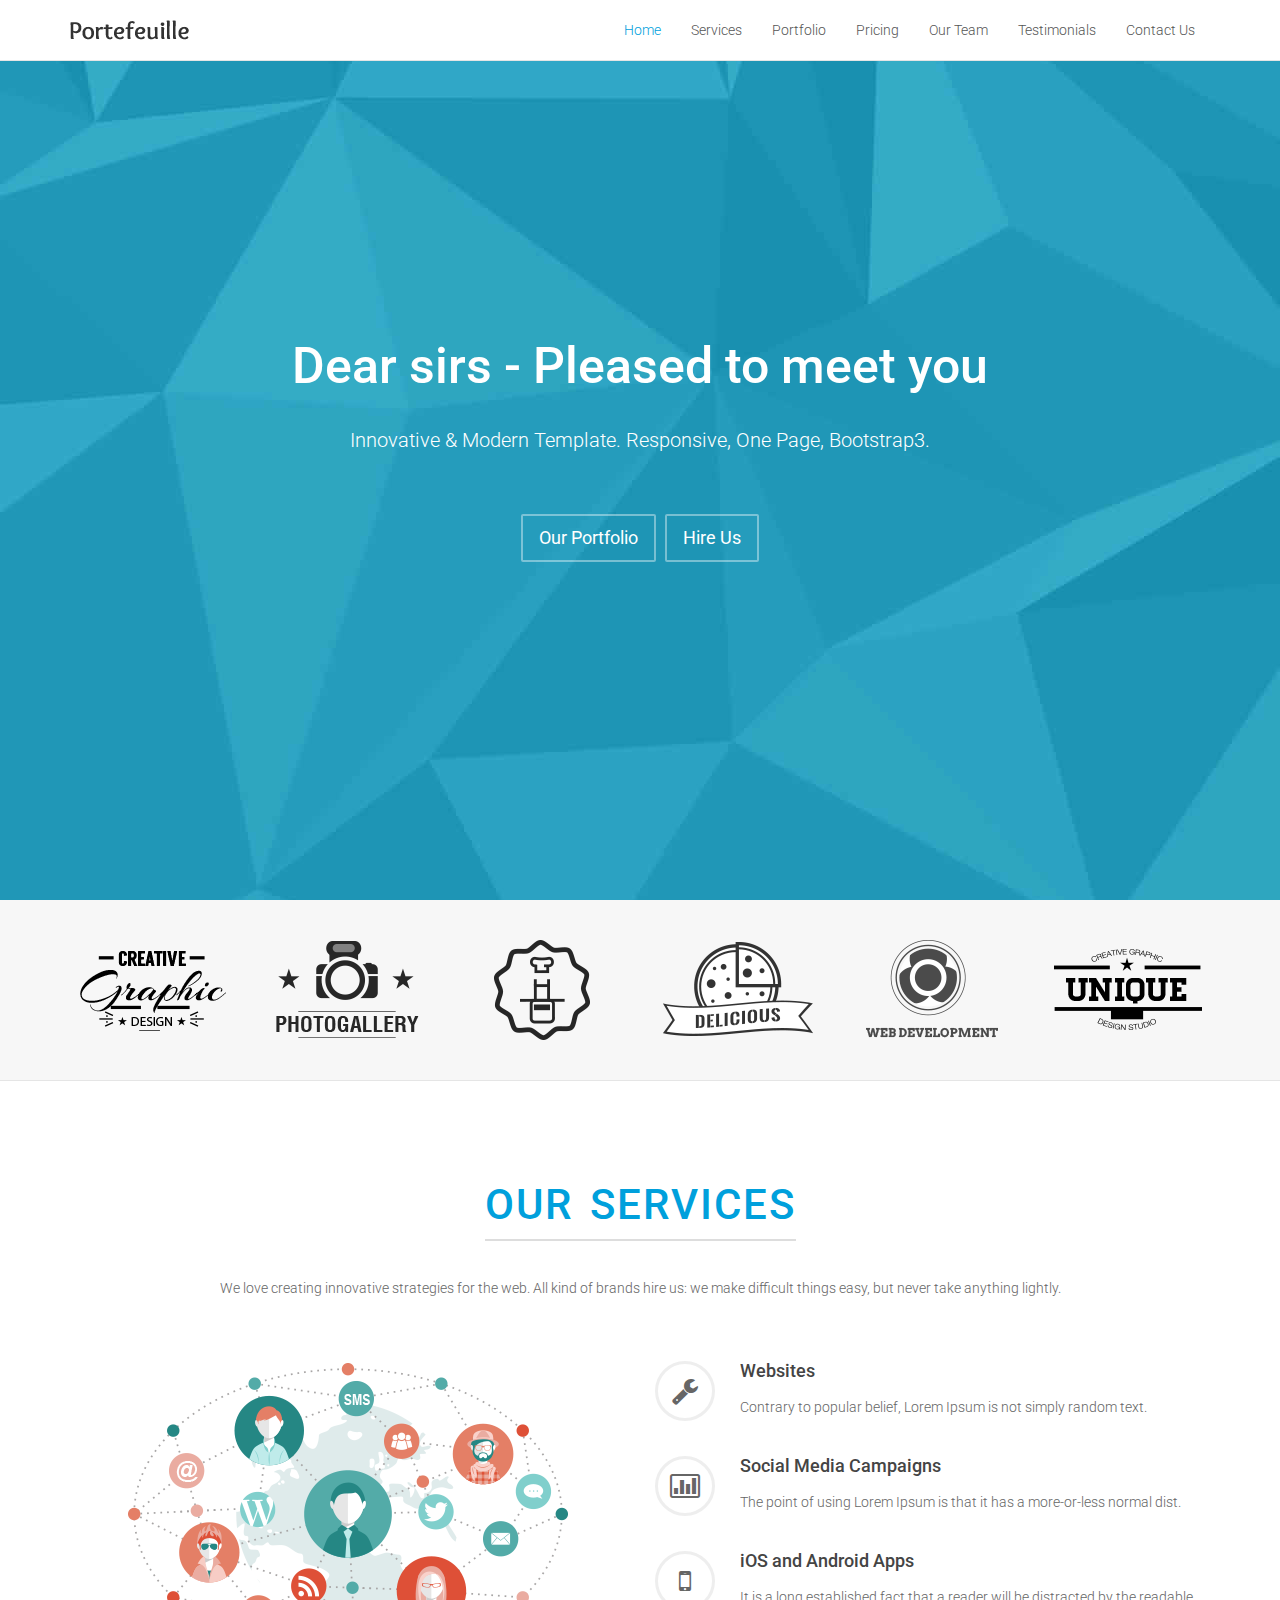
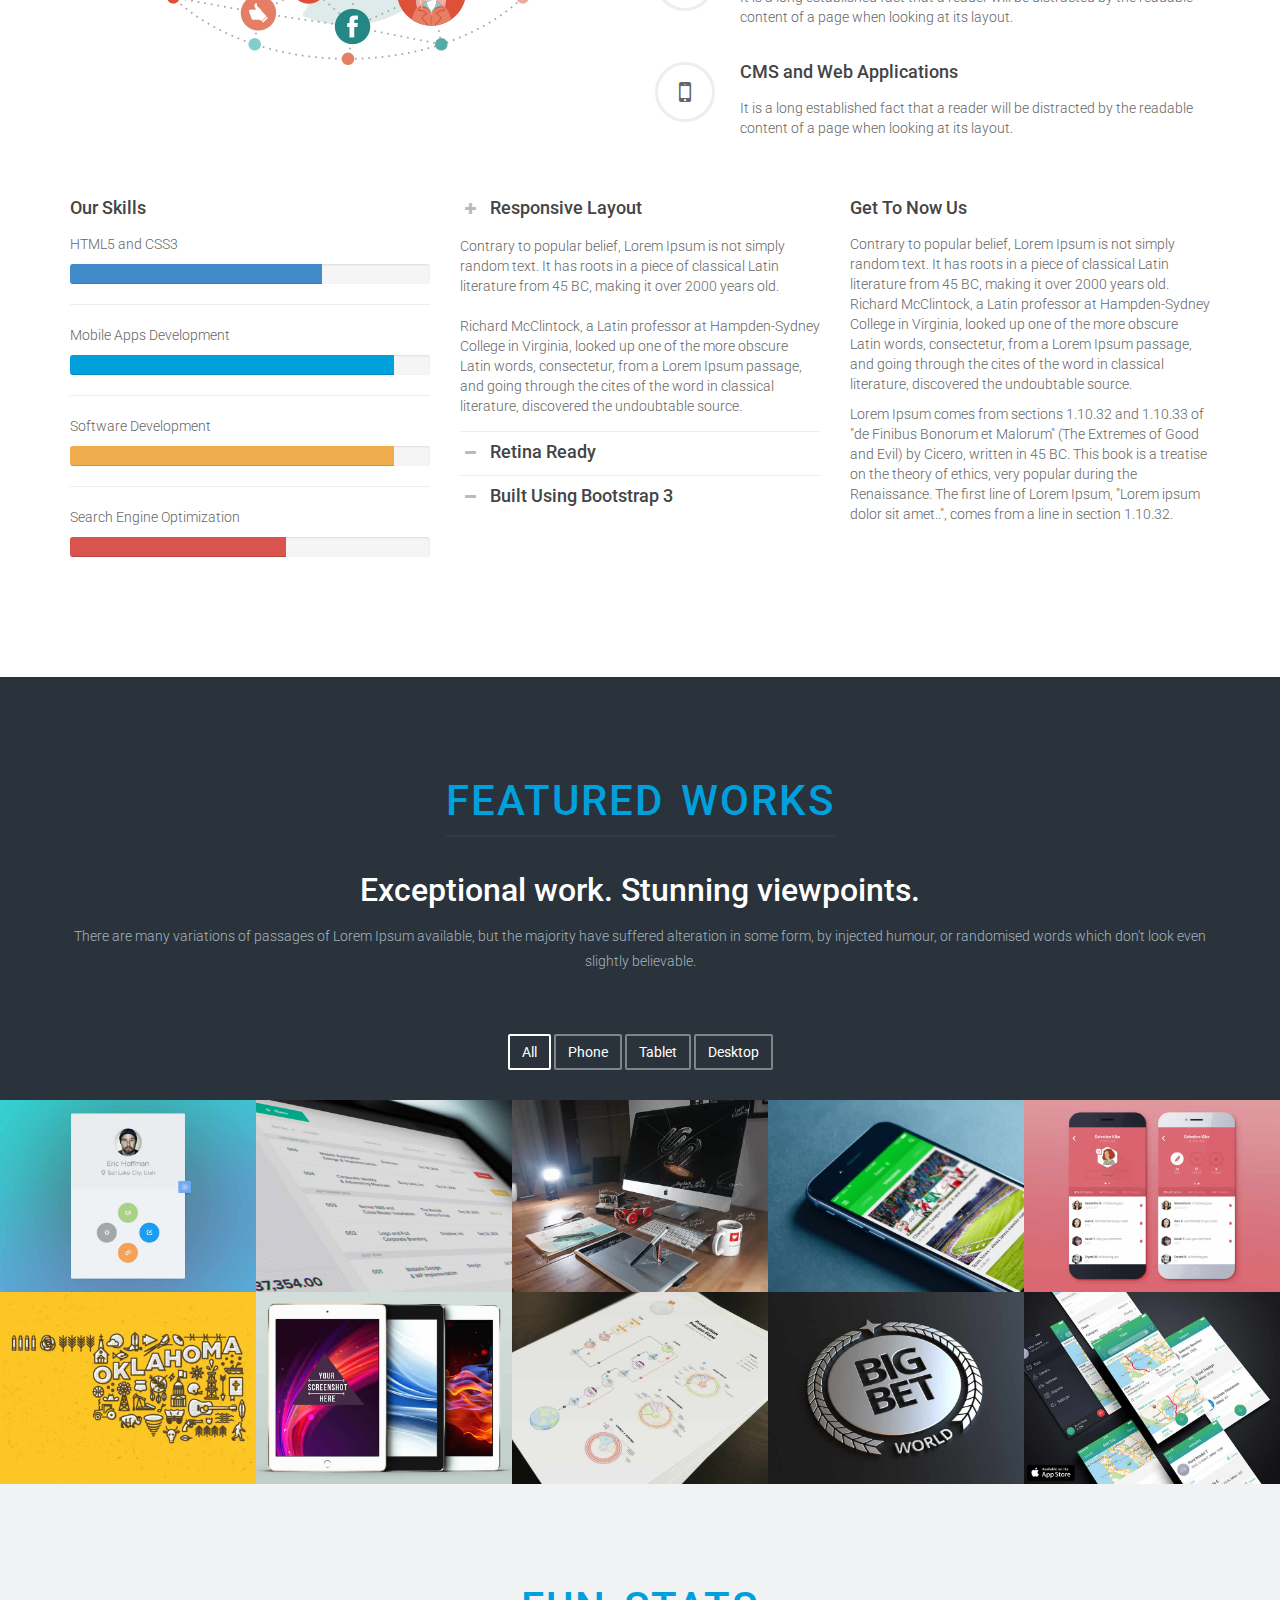
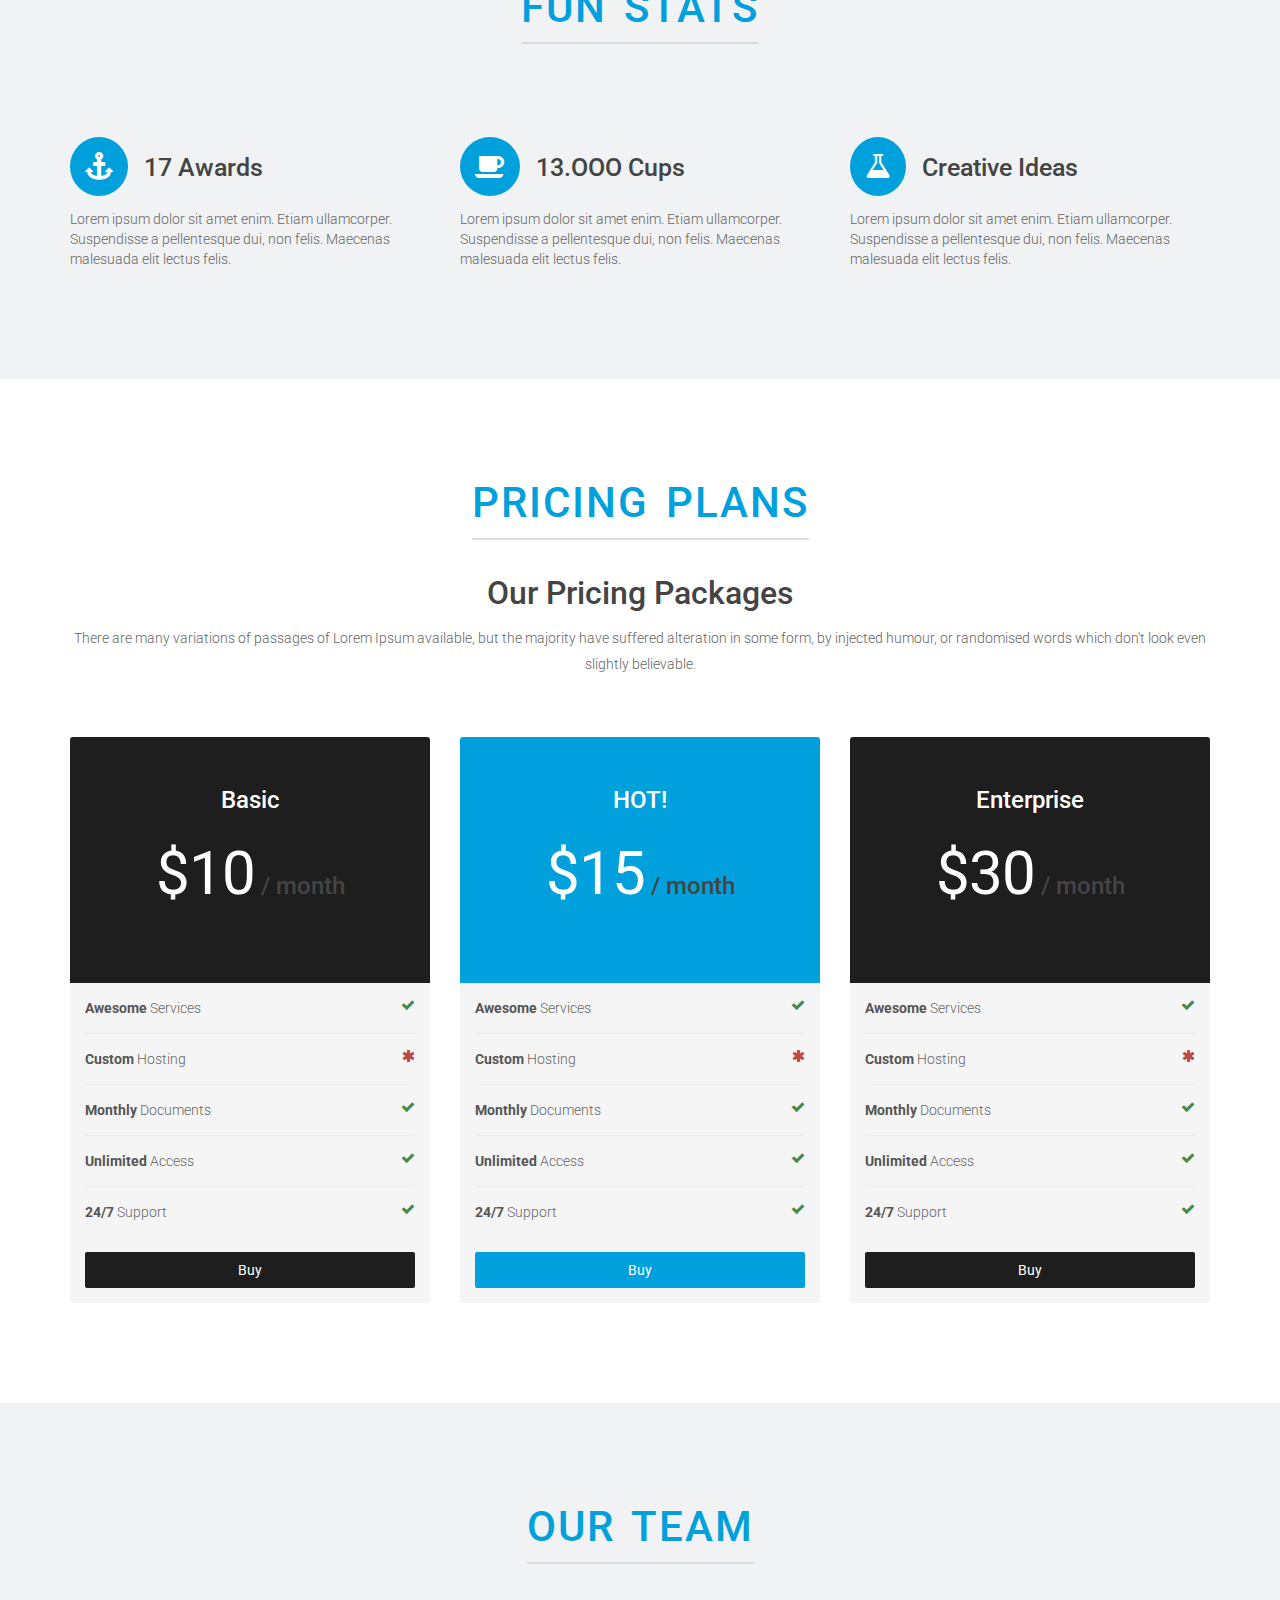
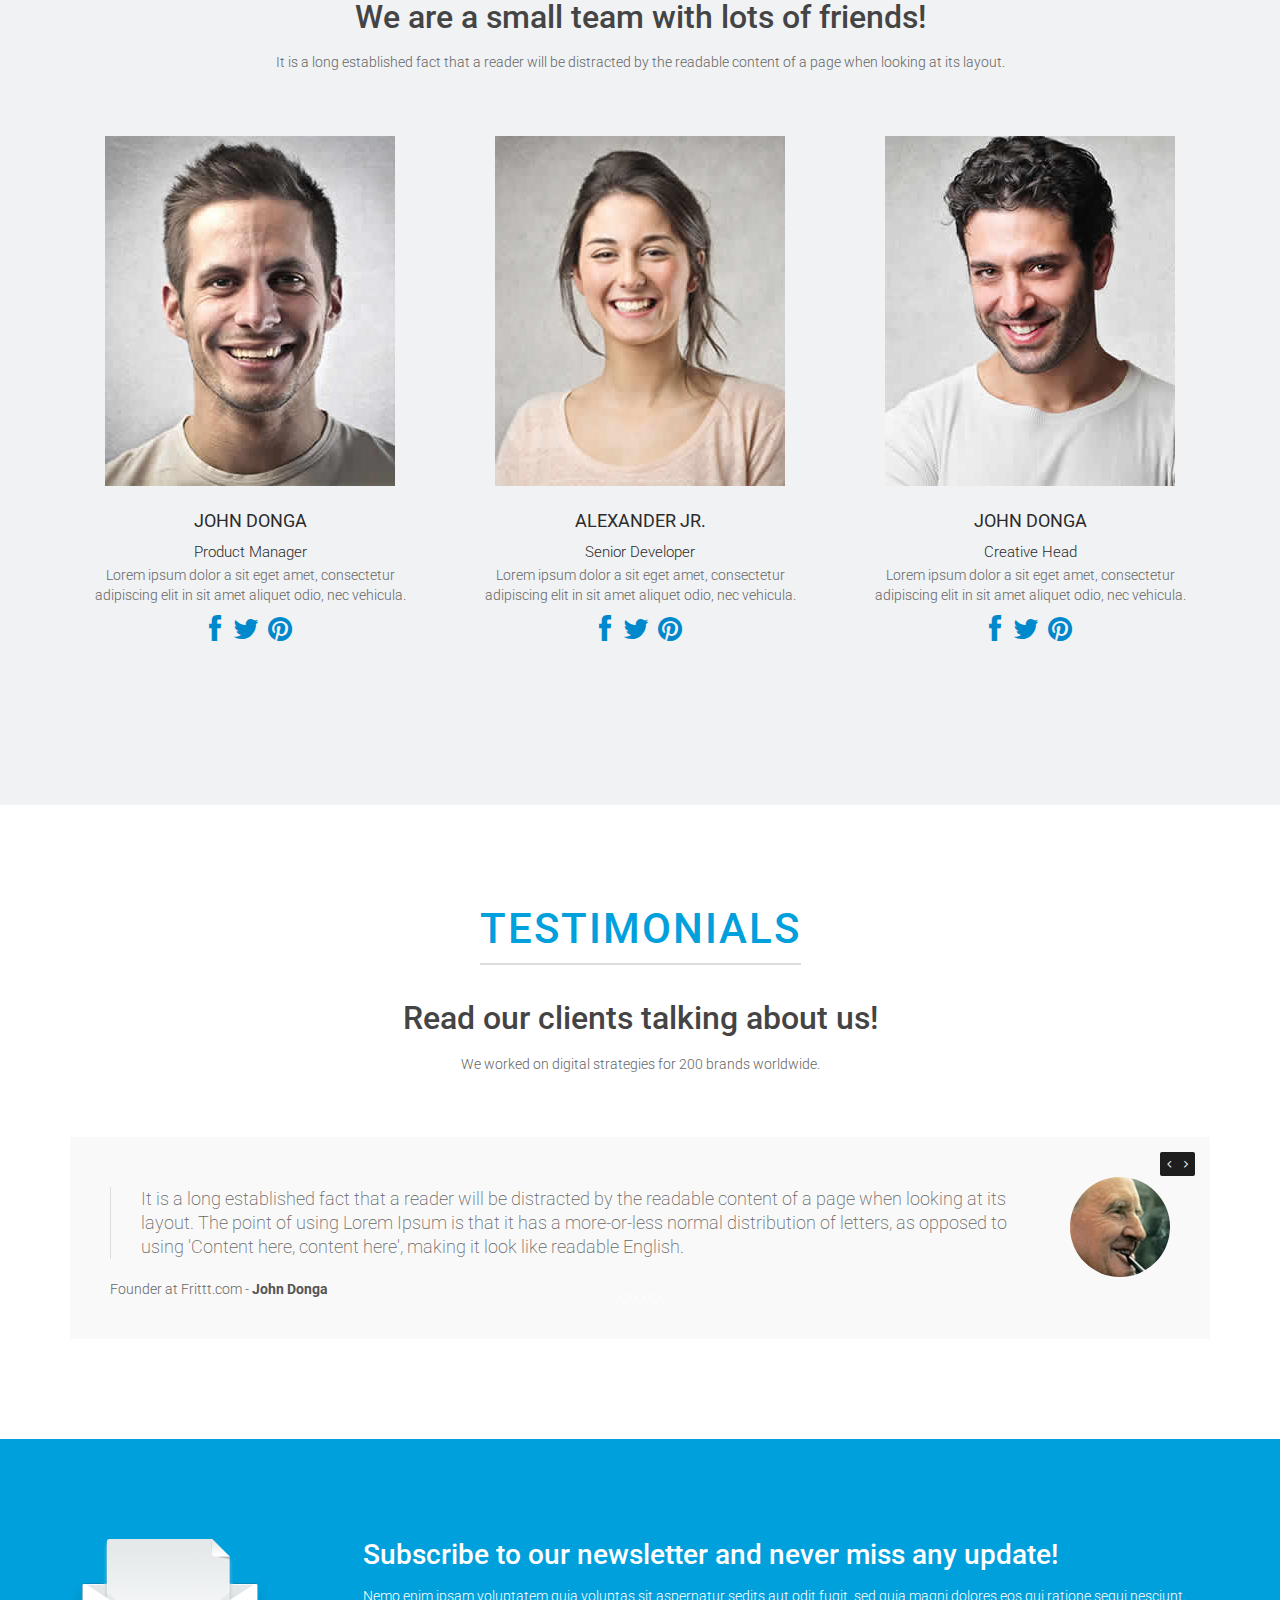
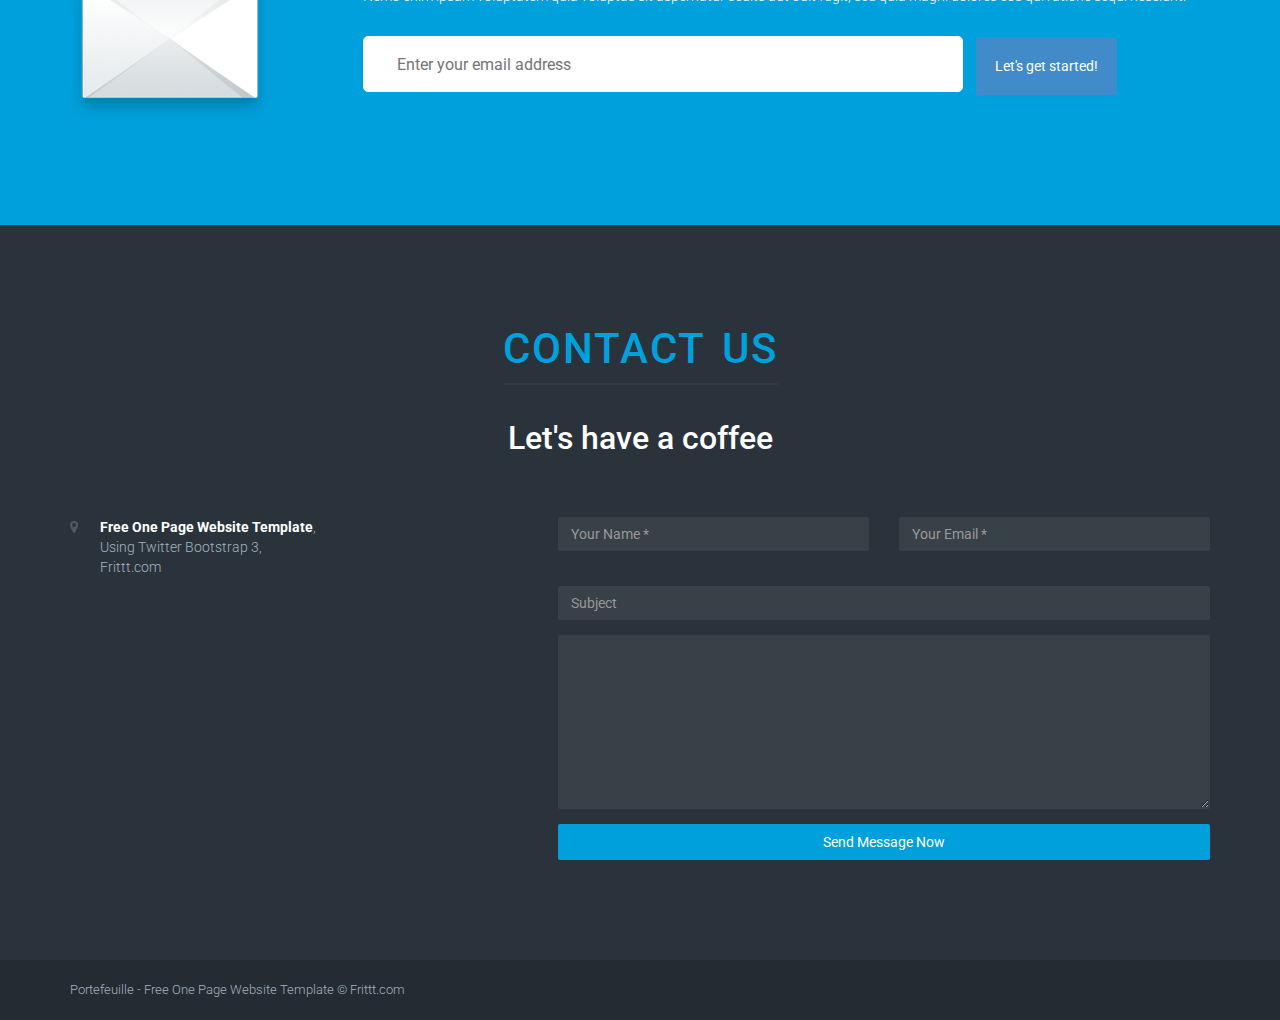
<file: src/main/webapp/index.html>
<!DOCTYPE html>
<html lang="en">
<head>
<meta charset="utf-8">
<meta http-equiv="Content-Type" content="text/html; charset=utf-8" />
<meta name="viewport" content="width=device-width, initial-scale=1.0">
<title>Portefeuille - Free One Page Website Template</title>

<!-- Stylesheets -->
<link type="text/css" href="bootstrap/css/bootstrap.css" rel="stylesheet">
<link href='http://fonts.googleapis.com/css?family=Roboto:400,400italic,700,700italic,500italic,500,300italic,300' rel='stylesheet' type='text/css'>
<link type="text/css" href="icons/font-awesome/css/font-awesome.css" rel="stylesheet">
<link type="text/css" href="icons/rondo/style.css" rel="stylesheet">
<link type="text/css" href="css/theme.css" rel="stylesheet">
</head>

<body>
<header class="header" id="jump">
  <nav class="navbar navbar-default navbar-fixed-top" role="navigation">
    <div class="container">
      <div class="navbar-header">
        <button type="button" class="navbar-toggle" data-toggle="collapse" data-target=".navbar-responsive-collapse"> <span class="sr-only">Toggle navigation</span> <span class="icon-bar"></span> <span class="icon-bar"></span> <span class="icon-bar"></span> </button>
        <a class="navbar-brand" href="#"><img src="images/Logo.png" alt="" /></a> </div>
      <div class="collapse navbar-collapse hidden-xs">
        <ul class="nav navbar-nav navbar-right">
          <li class="active"><a href="#jump0">Home</a></li>
          <li><a href="#jump1">Services</a></li>
          <li><a href="#jump2">Portfolio</a></li>
          <li><a href="#jump3">Pricing</a></li>
          <li><a href="#jump4">Our Team</a></li>
          <li><a href="#jump5">Testimonials</a></li>
          <li><a href="#jump6">Contact Us</a></li>
        </ul>
      </div>
      <!-- /.navbar-collapse -->
      
      <div class="collapse navbar-responsive-collapse">
        <ul class="nav navbar-nav">
          <li class="active"><a href="#jump0" data-toggle="collapse" data-target=".navbar-responsive-collapse">Home</a></li>
          <li><a href="#jump1" data-toggle="collapse" data-target=".navbar-responsive-collapse">Services</a></li>
          <li><a href="#jump2" data-toggle="collapse" data-target=".navbar-responsive-collapse">Portfolio</a></li>
          <li><a href="#jump3" data-toggle="collapse" data-target=".navbar-responsive-collapse">Pricing</a></li>
          <li><a href="#jump4" data-toggle="collapse" data-target=".navbar-responsive-collapse">Team</a></li>
          <li><a href="#jump5" data-toggle="collapse" data-target=".navbar-responsive-collapse">Testimonials</a></li>
          <li><a href="#jump6" data-toggle="collapse" data-target=".navbar-responsive-collapse">Contact</a></li>
        </ul>
      </div>
      <!-- /.navbar-responsive-collapse --> 
    </div>
  </nav>
</header>
<div class="jumper" id="jump0"></div>
<div class="section type-1 big splash">
  <div class="container">
    <div class="splash-block">
      <div class="centered">
        <div class="container">
          <div class="section-headlines">
            <h1>Dear sirs - Pleased to meet you</h1>
            <p>Innovative & Modern Template. Responsive, One Page, Bootstrap3.</p>
          </div>
          <a href="#jump2" class="btn btn-outline btn-lg"> Our Portfolio </a> &nbsp; <a href="#jump6" class="btn btn-outline btn-lg"> Hire Us </a> </div>
      </div>
    </div>
  </div>
</div>

<section id="clients">
  
    <div class="container">
    <div class="row">
      <div class="col-lg-2"><img src="images/clients/partner1-150x100.png" alt="" /></div>
      <div class="col-lg-2"><img src="images/clients/partner2.png" alt="" /></div>
      <div class="col-lg-2"><img src="images/clients/partner3.png" alt="" /></div>
      <div class="col-lg-2"><img src="images/clients/partner4.png" alt="" /></div>
      <div class="col-lg-2"><img src="images/clients/partner5.png" alt="" /></div>
      <div class="col-lg-2"><img src="images/clients/partner6-150x100.png" alt="" /></div>
    </div>
  </div>
</section>

<div id="jump1" class="jumper"></div>
<!-- Services -->
<div class="section type-2">
  <div class="container">
    <div class="section-headlines">
      <h4>Our Services</h4>
      <div> We love creating innovative strategies for the web. All kind of brands hire us: we make difficult things easy, but never take anything lightly. </div>
    </div>
    <div class="row">
      <div class="col-lg-6 features text-center"> <img src="images/pic3-450x410.png" alt="" /> </div>
      <div class="col-lg-6 features">
        <div class="media"> <i class=" icon-wrench pull-left animated bounce"></i>
          <div class="media-body">
            <h3>Websites</h3>
            <div>Contrary to popular belief, Lorem Ipsum is not simply random text.</div>
          </div>
        </div>
        <br class="gap-30" />
        <div class="media"> <i class=" icon-bar-chart pull-left animated bounce"></i>
          <div class="media-body">
            <h3>Social Media Campaigns</h3>
            <div>The point of using Lorem Ipsum is that it has a more-or-less normal dist.</div>
          </div>
        </div>
        <br class="gap-30" />
        <div class="media"> <i class=" icon-mobile-phone pull-left animated bounce"></i>
          <div class="media-body">
            <h3>iOS and Android Apps</h3>
            <div>It is a long established fact that a reader will be distracted by the readable content of a page when looking at its layout.</div>
          </div>
        </div>
        <br class="gap-30" />
        <div class="media"> <i class=" icon-mobile-phone pull-left animated bounce"></i>
          <div class="media-body">
            <h3>CMS and Web Applications</h3>
            <div>It is a long established fact that a reader will be distracted by the readable content of a page when looking at its layout.</div>
          </div>
        </div>
        <div class="visible-xs visible-sm"> <br class="gap-30" />
          <hr class="gap-divider" />
          <br class="gap-30" />
        </div>
      </div>
    </div>
    <br>
    <br>
    <br>
    <div class="row">
      <div class="col-lg-4 features">
        <h3>Our Skills</h3>
        <div class="skills">
          <p>HTML5 and CSS3</p>
          <div class="progress">
            <div class="progress-bar" role="progressbar" aria-valuenow="60" aria-valuemin="0" aria-valuemax="100" style="width: 70%;"> </div>
          </div>
          <hr>
          <p>Mobile Apps Development</p>
          <div class="progress">
            <div class="progress-bar progress-bar-success" role="progressbar" aria-valuenow="60" aria-valuemin="0" aria-valuemax="100" style="width: 90%;"> </div>
          </div>
          <hr>
          <p>Software Development</p>
          <div class="progress">
            <div class="progress-bar progress-bar-warning" role="progressbar" aria-valuenow="60" aria-valuemin="0" aria-valuemax="100" style="width: 90%;"> </div>
          </div>
          <hr>
          <p>Search Engine Optimization</p>
          <div class="progress">
            <div class="progress-bar progress-bar-danger" role="progressbar" aria-valuenow="60" aria-valuemin="0" aria-valuemax="100" style="width: 60%;"> </div>
          </div>
        </div>
      </div>
      <div class="col-lg-4 features">
        <div class="panel-group" id="accordion">
          <div class="panel">
            <div class="panel-heading">
              <h3 class="panel-title"> <a class="accordion-toggle" data-toggle="collapse" data-parent="#accordion" href="#collapseOne"> Responsive Layout <i class="icon-plus"></i> <i class="icon-minus"></i> </a> </h3>
            </div>
            <div id="collapseOne" class="panel-collapse collapse in">
              <div class="panel-body"> Contrary to popular belief, Lorem Ipsum is not simply random text. It has roots in a piece of classical Latin literature from 45 BC, making it over 2000 years old. <br/>
                <br/>
                Richard McClintock, a Latin professor at Hampden-Sydney College in Virginia, looked up one of the more obscure Latin words, consectetur, from a Lorem Ipsum passage, and going through the cites of the word in classical literature, discovered the undoubtable source. </div>
            </div>
          </div>
          <div class="panel">
            <div class="panel-heading">
              <h3 class="panel-title"> <a class="accordion-toggle collapsed" data-toggle="collapse" data-parent="#accordion" href="#collapseTwo"> Retina Ready <i class="icon-plus"></i> <i class="icon-minus"></i> </a> </h3>
            </div>
            <div id="collapseTwo" class="panel-collapse collapse">
              <div class="panel-body"> Contrary to popular belief, Lorem Ipsum is not simply random text. It has roots in a piece of classical Latin literature from 45 BC, making it over 2000 years old. <br/>
                <br/>
                Richard McClintock, a Latin professor at Hampden-Sydney College in Virginia, looked up one of the more obscure Latin words, consectetur, from a Lorem Ipsum passage, and going through the cites of the word in classical literature, discovered the undoubtable source. </div>
            </div>
          </div>
          <div class="panel">
            <div class="panel-heading">
              <h3 class="panel-title"> <a class="accordion-toggle collapsed" data-toggle="collapse" data-parent="#accordion" href="#collapseThree"> Built Using Bootstrap 3 <i class="icon-plus"></i> <i class="icon-minus"></i> </a> </h3>
            </div>
            <div id="collapseThree" class="panel-collapse collapse">
              <div class="panel-body"> Contrary to popular belief, Lorem Ipsum is not simply random text. It has roots in a piece of classical Latin literature from 45 BC, making it over 2000 years old. Richard McClintock, a Latin professor at Hampden-Sydney College in Virginia, looked up one of the more obscure Latin words, consectetur, from a Lorem Ipsum passage, and going through the cites of the word in classical literature, discovered the undoubtable source. </div>
            </div>
          </div>
        </div>
        <div class="visible-xs visible-sm"> <br class="gap-30" />
          <hr class="gap-divider" />
          <br class="gap-30" />
        </div>
      </div>
      <div class="col-lg-4 features">
        <h3>Get To Now Us</h3>
        <p>Contrary to popular belief, Lorem Ipsum is not simply random text. It has roots in a piece of classical Latin literature from 45 BC, making it over 2000 years old. Richard McClintock, a Latin professor at Hampden-Sydney College in Virginia, looked up one of the more obscure Latin words, consectetur, from a Lorem Ipsum passage, and going through the cites of the word in classical literature, discovered the undoubtable source. </p>
        <p> Lorem Ipsum comes from sections 1.10.32 and 1.10.33 of "de Finibus Bonorum et Malorum" (The Extremes of Good and Evil) by Cicero, written in 45 BC. This book is a treatise on the theory of ethics, very popular during the Renaissance. The first line of Lorem Ipsum, "Lorem ipsum dolor sit amet..", comes from a line in section 1.10.32. </p>
      </div>
    </div>
  </div>
</div>

<div id="jump2" class="jumper"></div>
<!-- Featured Work -->
<div class="section type-1" style="padding-bottom: 0">
  <div class="container">
    <div class="section-headlines">
      <h4>Featured Works</h4>
      <h2>Exceptional work. Stunning viewpoints.</h2>
      <div> There are many variations of passages of Lorem Ipsum available, but the majority have suffered alteration in some form, by injected humour, or randomised words which don't look even slightly believable. </div>
    </div>
    <div class="gallery-control">
      <div data-toggle="buttons">
        <label class="btn btn-outline filter active" data-filter="phone tablet desktop">
          <input type="radio" name="options" id="option1">
          All </label>
        <label class="btn btn-outline filter" data-filter="phone">
          <input type="radio" name="options" id="option2">
          Phone </label>
        <label class="btn btn-outline filter" data-filter="tablet">
          <input type="radio" name="options" id="option3">
          Tablet </label>
        <label class="btn btn-outline filter" data-filter="desktop">
          <input type="radio" name="options" id="option3">
          Desktop </label>
      </div>
    </div>
  </div>
  <div class="mixitup">
    <ul id="Grid" class="unstyled">
      <li class="mix phone">
        <div>
          <div class="media-thumb"> <img src="images/portfolio/place-1.jpg">
            <div class="media-desc">
              <div>
                <p><b>A Project</b></p>
                <div>The generated Lorem Ipsum is therefore always free from repetition, injected humour, or non-characteristic words etc.</div>
              </div>
            </div>
          </div>
        </div>
      </li>
      <li class="mix tablet">
        <div>
          <div class="media-thumb"> <img src="images/portfolio/place-2.jpg">
            <div class="media-desc">
              <div>
                <p><b>A Project</b></p>
                <div>The generated Lorem Ipsum is therefore always free from repetition, injected humour, or non-characteristic words etc.</div>
              </div>
            </div>
          </div>
        </div>
      </li>
      <li class="mix desktop">
        <div>
          <div class="media-thumb"> <img src="images/portfolio/place-3.jpg">
            <div class="media-desc">
              <div>
                <p><b>A Project</b></p>
                <div>The generated Lorem Ipsum is therefore always free from repetition, injected humour, or non-characteristic words etc.</div>
              </div>
            </div>
          </div>
        </div>
      </li>
      <li class="mix tablet">
        <div>
          <div class="media-thumb"> <img src="images/portfolio/place-4.jpg">
            <div class="media-desc">
              <div>
                <p><b>A Project</b></p>
                <div>The generated Lorem Ipsum is therefore always free from repetition, injected humour, or non-characteristic words etc.</div>
              </div>
            </div>
          </div>
        </div>
      </li>
      <li class="mix tablet">
        <div>
          <div class="media-thumb"> <img src="images/portfolio/place-5.jpg">
            <div class="media-desc">
              <div>
                <p><b>A Project</b></p>
                <div>The generated Lorem Ipsum is therefore always free from repetition, injected humour, or non-characteristic words etc.</div>
              </div>
            </div>
          </div>
        </div>
      </li>
      <li class="mix tablet">
        <div>
          <div class="media-thumb"> <img src="images/portfolio/place-6.jpg">
            <div class="media-desc">
              <div>
                <p><b>A Project</b></p>
                <div>The generated Lorem Ipsum is therefore always free from repetition, injected humour, or non-characteristic words etc.</div>
              </div>
            </div>
          </div>
        </div>
      </li>
      <li class="mix tablet">
        <div>
          <div class="media-thumb"> <img src="images/portfolio/place-7.jpg">
            <div class="media-desc">
              <div>
                <p><b>A Project</b></p>
                <div>The generated Lorem Ipsum is therefore always free from repetition, injected humour, or non-characteristic words etc.</div>
              </div>
            </div>
          </div>
        </div>
      </li>
      <li class="mix phone">
        <div>
          <div class="media-thumb"> <img src="images/portfolio/place-8.jpg">
            <div class="media-desc">
              <div>
                <p><b>A Project</b></p>
                <div>The generated Lorem Ipsum is therefore always free from repetition, injected humour, or non-characteristic words etc.</div>
              </div>
            </div>
          </div>
        </div>
      </li>
      <li class="mix tablet">
        <div>
          <div class="media-thumb"> <img src="images/portfolio/place-9.jpg">
            <div class="media-desc">
              <div>
                <p><b>A Project</b></p>
                <div>The generated Lorem Ipsum is therefore always free from repetition, injected humour, or non-characteristic words etc.</div>
              </div>
            </div>
          </div>
        </div>
      </li>
      <li class="mix desktop">
        <div>
          <div class="media-thumb"> <img src="images/portfolio/place-10.jpg">
            <div class="media-desc">
              <div>
                <p><b>A Project</b></p>
                <div>The generated Lorem Ipsum is therefore always free from repetition, injected humour, or non-characteristic words etc.</div>
              </div>
            </div>
          </div>
        </div>
      </li>
    </ul>
  </div>
  <!--end:.mixitup--> 
  
</div>

<!-- Stats  -->
<div class="section type-3 stats">
<div class="section-headlines">
      <h4>Fun Stats</h4>
    </div>
    <div class="container">  <div class="row ">

      <div class="col-sm-4 col-xs-12">
        <h3><i class="icon-anchor"></i> 17 Awards</h3>
        <p> Lorem ipsum dolor sit amet enim. Etiam
          ullamcorper. Suspendisse a pellentesque dui, non felis. Maecenas malesuada elit lectus felis. </p>
      </div>
      <div class="col-sm-4 col-xs-12">
        <h3><i class="icon-coffee"></i> 13.OOO Cups</h3>
        <p> Lorem ipsum dolor sit amet enim. Etiam
          ullamcorper. Suspendisse a pellentesque dui, non felis. Maecenas malesuada elit lectus felis. </p>
      </div>
      <div class="col-sm-4 col-xs-12">
        <h3><i class=" icon-beaker"></i> Creative Ideas</h3>
        <p> Lorem ipsum dolor sit amet enim. Etiam
          ullamcorper. Suspendisse a pellentesque dui, non felis. Maecenas malesuada elit lectus felis. </p>
      </div>
    </div>
  </div>
</div>

<div id="jump3" class="jumper"></div>
<!-- Pricing -->
<div class="section type-2">
  <div class="container">
    <div class="section-headlines">
      <h4>Pricing Plans</h4>
      <h2>Our Pricing Packages</h2>
      <div> There are many variations of passages of Lorem Ipsum available, but the majority have suffered alteration in some form, by injected humour, or randomised words which don't look even slightly believable. </div>
    </div>
    <div class="pricing-plans row">
      <div class="col-lg-4">
        <div class="plan radius3">
          <div class="plan-name">
            <h2>Basic
              <div class="plan-price"> <b>$10</b> / month </div>
            </h2>
          </div>
          <div class="plan-details">
            <div><b>Awesome</b> Services &nbsp; <span class="icon-ok text-success pull-right"></span> </div>
            <div><b>Custom</b> Hosting  &nbsp; <span class="icon-asterisk text-danger pull-right"></span> </div>
            <div><b>Monthly</b> Documents  &nbsp; <span class="icon-ok  text-success pull-right"></span> </div>
            <div><b>Unlimited</b> Access  &nbsp; <span class="icon-ok  text-success pull-right"></span> </div>
            <div><b>24/7</b> Support  &nbsp; <span class="icon-ok  text-success pull-right"></span> </div>
          </div>
          <div class="plan-action"> <a href="#" class="btn btn-inverse btn-block btn-large">Buy</a> </div>
        </div>
        <div class="visible-xs visible-sm"> <br class="gap-30" />
          <hr class="gap-divider" />
          <br class="gap-30" />
        </div>
      </div>
      <div class="col-lg-4">
        <div class="plan plan-featured radius3">
          <div class="plan-name">
            <h2>HOT!
              <div class="plan-price"> <b>$15</b> / month </div>
            </h2>
          </div>
          <div class="plan-details">
            <div><b>Awesome</b> Services &nbsp; <span class="icon-ok text-success pull-right"></span> </div>
            <div><b>Custom</b> Hosting  &nbsp; <span class="icon-asterisk text-danger pull-right"></span> </div>
            <div><b>Monthly</b> Documents  &nbsp; <span class="icon-ok  text-success pull-right"></span> </div>
            <div><b>Unlimited</b> Access  &nbsp; <span class="icon-ok  text-success pull-right"></span> </div>
            <div><b>24/7</b> Support  &nbsp; <span class="icon-ok  text-success pull-right"></span> </div>
          </div>
          <div class="plan-action"> <a href="#" class="btn btn-success btn-block btn-large">Buy</a> </div>
        </div>
        <div class="visible-xs visible-sm"> <br class="gap-30" />
          <hr class="gap-divider" />
          <br class="gap-30" />
        </div>
      </div>
      <div class="col-lg-4">
        <div class="plan radius3">
          <div class="plan-name">
            <h2>Enterprise
              <div class="plan-price"> <b>$30</b> / month </div>
            </h2>
          </div>
          <div class="plan-details">
            <div><b>Awesome</b> Services &nbsp; <span class="icon-ok text-success pull-right"></span> </div>
            <div><b>Custom</b> Hosting  &nbsp; <span class="icon-asterisk text-danger pull-right"></span> </div>
            <div><b>Monthly</b> Documents  &nbsp; <span class="icon-ok  text-success pull-right"></span> </div>
            <div><b>Unlimited</b> Access  &nbsp; <span class="icon-ok  text-success pull-right"></span> </div>
            <div><b>24/7</b> Support  &nbsp; <span class="icon-ok  text-success pull-right"></span> </div>
          </div>
          <div class="plan-action"> <a href="#" class="btn btn-inverse btn-block btn-large">Buy</a> </div>
        </div>
        <div class="visible-xs visible-sm"> <br class="gap-30" />
          <hr class="gap-divider" />
          <br class="gap-30" />
        </div>
      </div>
    </div>
    <!--end:.pricing-table--> 
    
  </div>
</div>

<div id="jump4" class="jumper"></div>

<!-- Team -->
<div class="section type-3">
  <div class="container">
    <div class="section-headlines">
      <h4>Our Team</h4>
      <h2>We are a small team with lots of friends!</h2>
      <div>It is a long established fact that a reader will be distracted by the readable content of a page when looking at its layout. </div>
    </div>
    <div class="row">
      <div class="col-md-4">
        <div class="team_item">
          <div class="img_block"><img alt="" src="images/team/1.jpg"></div>
          <div class="team_body">
            <h5>John Donga</h5>
            <h6>Product Manager</h6>
            <p>Lorem ipsum dolor a sit eget amet, consectetur adipiscing elit in sit amet aliquet odio, nec vehicula.</p>
            <a title="Facebook" href="javascript:void(0);"><i class="icon-facebook icon-2x"></i></a> &nbsp;&nbsp; <a title="Twitter" href="javascript:void(0);"><i class=" icon-twitter icon-2x"></i></a>&nbsp;&nbsp; <a title="Pinterest" href="javascript:void(0);"><i class="icon-pinterest icon-2x"></i></a> </div>
        </div>
      </div>
      <div class="col-md-4">
        <div class="team_item">
          <div class="img_block"><img alt="" src="images/team/2.jpg"></div>
          <div class="team_body">
            <h5>Alexander Jr.</h5>
            <h6>Senior Developer</h6>
            <p>Lorem ipsum dolor a sit eget amet, consectetur adipiscing elit in sit amet aliquet odio, nec vehicula.</p>
            <a title="Facebook" href="javascript:void(0);"><i class="icon-facebook icon-2x"></i></a> &nbsp;&nbsp; <a title="Twitter" href="javascript:void(0);"><i class=" icon-twitter icon-2x"></i></a>&nbsp;&nbsp; <a title="Pinterest" href="javascript:void(0);"><i class="icon-pinterest icon-2x"></i></a> </div>
        </div>
      </div>
      <div class="col-md-4">
        <div class="team_item">
          <div class="img_block"><img alt="" src="images/team/3.jpg"></div>
          <div class="team_body">
            <h5>John Donga</h5>
            <h6>Creative Head</h6>
            <p>Lorem ipsum dolor a sit eget amet, consectetur adipiscing elit in sit amet aliquet odio, nec vehicula.</p>
            <a title="Facebook" href="javascript:void(0);"><i class="icon-facebook icon-2x"></i></a> &nbsp;&nbsp; <a title="Twitter" href="javascript:void(0);"><i class=" icon-twitter icon-2x"></i></a>&nbsp;&nbsp; <a title="Pinterest" href="javascript:void(0);"><i class="icon-pinterest icon-2x"></i></a> </div>
        </div>
      </div>
    </div>
    
    <!--end:.row--> 
  </div>
  <!--end:.container--> 
</div>

<div id="jump5" class="jumper"></div>
<!-- Testimonials -->
<div class="section type-2"> 
  <div class="container">
    <div class="section-headlines">
      <h4>Testimonials</h4>
      <h2>Read our clients talking about us!</h2>
      <div>We worked on digital strategies for 200 brands worldwide. </div>
    </div>
    <div id="carousel-testimonial" class="carousel slide bs-docs-carousel-example">
      <ol class="carousel-indicators">
        <li data-target="#carousel-testimonial" data-slide-to="0" class=""></li>
        <li data-target="#carousel-testimonial" data-slide-to="1" class=""></li>
        <li data-target="#carousel-testimonial" data-slide-to="2" class=""></li>
      </ol>
      <div class="carousel-inner">
        <div class="item active">
          <div class="testimonial media">
            <div class="testimonial-avatar pull-right hidden-xs	"> <img src="images/avatar/avatar-2.jpg" class="avatar size-default img-circle"> </div>
            <div class="testimonial-content media-body">
              <p class="lead"> It is a long established fact that a reader will be distracted by the readable content of a page when looking at its layout. The point of using Lorem Ipsum is that it has a more-or-less normal distribution of letters, as opposed to using 'Content here, content here', making it look like readable English. </p>
              Founder at Frittt.com - <b>John Donga</b> </div>
          </div>
        </div>
        <div class="item">
          <div class="testimonial media">
            <div class="testimonial-avatar pull-right hidden-xs	"> <img src="images/avatar/avatar-3.jpg" class="avatar size-default img-circle"> </div>
            <div class="testimonial-content media-body">
              <p class="lead"> It is a long established fact that a reader will be distracted by the readable content of a page when looking at its layout. The point of using Lorem Ipsum is that it has a more-or-less normal distribution of letters, as opposed to using 'Content here, content here', making it look like readable English. </p>
              Founder at Greepit.com - <b>John Donga</b> </div>
          </div>
        </div>
        <div class="item">
          <div class="testimonial media">
            <div class="testimonial-avatar pull-right hidden-xs	"> <img src="images/avatar/avatar-1.jpg" class="avatar size-default img-circle"> </div>
            <div class="testimonial-content media-body">
              <p class="lead"> It is a long established fact that a reader will be distracted by the readable content of a page when looking at its layout. The point of using Lorem Ipsum is that it has a more-or-less normal distribution of letters, as opposed to using 'Content here, content here', making it look like readable English. </p>
              Founder at Frittt.com - <b>John Donga</b> </div>
          </div>
        </div>
        <div class="item">
          <div class="testimonial media">
            <div class="testimonial-avatar pull-right hidden-xs	"> <img src="images/avatar/avatar-1.jpg" class="avatar size-default img-circle"> </div>
            <div class="testimonial-content media-body">
              <p class="lead"> It is a long established fact that a reader will be distracted by the readable content of a page when looking at its layout. The point of using Lorem Ipsum is that it has a more-or-less normal distribution of letters, as opposed to using 'Content here, content here', making it look like readable English. </p>
              Founder at Frittt.com - <b>John Donga</b> </div>
          </div>
        </div>
      </div>
      <div class="carousel-controller btn-group"> <a class="btn btn-xs btn-inverse" href="#carousel-testimonial" data-slide="prev"> <i class="icon-angle-left"></i> </a> <a class="btn btn-xs btn-inverse" href="#carousel-testimonial" data-slide="next"> <i class="icon-angle-right"></i> </a> </div>
    </div>
  </div>
</div>

<!-- Subscription -->
<section class="section type-4 email-susbscription">

  <div class="container">
    <div class="row">
    <div class="col-lg-3">
    	<img width="200" height="180" src="images/email.png" alt="email">
    </div>
    
    <div class="col-lg-9">
    <h1>Subscribe to our newsletter and never miss any update!</h1>
    <p>Nemo enim ipsam voluptatem quia voluptas sit aspernatur sedits aut odit fugit, sed quia magni dolores eos qui ratione sequi nesciunt.</p>
    
                  <form method="" action="">
                    <p>
                      <input type="email" name="EMAIL" placeholder="Enter your email address">
                      <input type="submit" value="Let's get started!" class="btn btn-primary">
                    </p>
                  </form>
    </div>
    
       
    </div>
  </div>
</section>

<div id="jump6" class="jumper"></div>

<!-- Contact -->
 <div class="section type-1 section-contact">
  <div class="container">
    <div class="section-headlines">
      <h4>
      Contact Us
      </h4>
      <h2>Let's have a coffee</h2>
    </div>
   
    <div class="row">
    <div class="col-lg-4">
      <address>
      <div class="address-row">
        <div class="address-sign"> <i class="icon-map-marker"></i> </div>
        <div style="address-info"> <b>Free One Page Website Template</b>,<br>
          Using Twitter Bootstrap 3,<br>
          Frittt.com </div>
      </div>
      </address>
      <div class="visible-xs visible-sm"> <br class="gap-30" />
        <hr class="gap-divider" />
        <br class="gap-30" />
      </div>
    </div>
    <div class="col-lg-7 col-lg-offset-1">
    <form role="form" action="" method="post" role="form" id="contac_form" name="contact_form">
      <div class="form-group">
        <div class="row">
          <div class="col-lg-6">
            <input type="text" class="form-control" id="name" name="name" placeholder="Your Name *">
            <br class="gap-15"/>
          </div>
          <div class="col-lg-6">
            <input type="text" class="form-control" id="email" name="email" placeholder="Your Email *">
          </div>
        </div>
      </div>
      <div class="form-group">
        <input type="text" class="form-control" id="subject" name="subject" placeholder="Subject">
      </div>
      <div class="form-group">
        <textarea class="form-control" id="message" name="message" rows="8"></textarea>
      </div>
      <button id="button-send" class="btn btn-block btn-success">Send Message Now </button>
    </form>
	<div id="success">Your message has been successfully!</div>
	<div id="error">Unable to send your message, please try later.</div>	
  </div>
</div>

</div>
</div>
<footer class="footer">
  <div class="container">
    <div class="row">
      <div class="col-lg-12">Portefeuille - Free One Page Website Template &copy; Frittt.com </div>
    </div>
  </div>
</footer>

<!--Scripts--> 
<script src="scripts/jquery-1.10.2.min.js"></script> 
<script src="bootstrap/js/bootstrap.min.js"></script> 
<script src="scripts/jquery.smooth-scroll.min.js"></script> 
<script src="scripts/mixitup/jquery.mixitup.min.js"></script> 
<script src="scripts/theme.js"></script> 
<script>
		$('.nav-tabs a').click(function (e) {
			e.preventDefault();
			$(this).tab('show');
		})
	</script>
	
</body>
</file>
<file: src/main/webapp/icons/rondo/style.css>
/*
Template: Portefeuille
Author: Frittt.com using Bootstrap 3
*/

/* USE FROM HERE */

@font-face {
	font-family: 'rondo';
	src:  	url('rondod41d.eot?#') format('eot'),
		 	url('rondo.svg#rondo') format('svg'),
		 	url('rondo.woff') format('woff'),
		 	url('rondo.ttf') format('truetype');
	font-weight: normal;
	font-style: normal;
}

/* Use the following CSS code if you want to use data attributes for inserting your icons */
[data-icon]:before {
	font-family: 'rondo';
	content: attr(data-icon);
	speak: none;
	/* Enable Ligatures */
	-webkit-font-feature-settings:"liga","dlig";-moz-font-feature-settings:"liga=1, dlig=1";-moz-font-feature-settings:"liga","dlig";-ms-font-feature-settings:"liga","dlig";-o-font-feature-settings:"liga","dlig";
	font-feature-settings:"liga","dlig";
	text-rendering:optimizeLegibility;
	}

/* Use the following CSS code if you want to have a class per icon */
[class^="social-icon-"]:before, [class*=" social-icon-"]:before {
	font-family: 'rondo';
	font-style: normal;
	speak: none;
	/* Enable Ligatures */
	-webkit-font-feature-settings:"liga","dlig";-moz-font-feature-settings:"liga=1, dlig=1";-moz-font-feature-settings:"liga","dlig";-ms-font-feature-settings:"liga","dlig";-o-font-feature-settings:"liga","dlig";
	font-feature-settings:"liga","dlig";
	text-rendering:optimizeLegibility;
	}

/* Icons */

.social-icon-youtube:before {
	content: "\79\6f\75\74\75\62\65";
}
.social-icon-yahoo:before {
	content: "\79\61\68\6f\6f";
}
.social-icon-xing:before {
	content: "\78\69\6e\67";
}
.social-icon-wordpress:before {
	content: "\77\6f\72\64\70\72\65\73\73";
}
.social-icon-windows:before {
	content: "\77\69\6e\64\6f\77\73";
}
.social-icon-vimeo:before {
	content: "\76\69\6d\65\6f";
}
.social-icon-twitter:before {
	content: "\74\77\69\74\74\65\72";
}
.social-icon-tumblr:before {
	content: "\74\75\6d\62\6c\72";
}
.social-icon-stumbleupon:before {
	content: "\73\74\75\6d\62\6c\65\75\70\6f\6e";
}
.social-icon-stackoverflow:before {
	content: "\73\74\61\63\6b\6f\76\65\72\66\6c\6f\77";
}
.social-icon-soundcloud:before {
	content: "\73\6f\75\6e\64\63\6c\6f\75\64";
}
.social-icon-skype:before {
	content: "\73\6b\79\70\65";
}
.social-icon-sharethis:before {
	content: "\73\68\61\72\65\74\68\69\73";
}
.social-icon-rss:before {
	content: "\72\73\73";
}
.social-icon-reddit:before {
	content: "\72\65\64\64\69\74";
}
.social-icon-posterious:before {
	content: "\70\6f\73\74\65\72\69\6f\75\73";
}
.social-icon-pinterest:before {
	content: "\70\69\6e\74\65\72\65\73\74";
}
.social-icon-picasa:before {
	content: "\70\69\63\61\73\61";
}
.social-icon-myspace:before {
	content: "\6d\79\73\70\61\63\65";
}
.social-icon-linkedin:before {
	content: "\6c\69\6e\6b\65\64\69\6e";
}
.social-icon-lastfm:before {
	content: "\6c\61\73\74\66\6d";
}
.social-icon-instagram:before {
	content: "\69\6e\73\74\61\67\72\61\6d";
}
.social-icon-googleplus:before {
	content: "\67\6f\6f\67\6c\65\70\6c\75\73";
}
.social-icon-github:before {
	content: "\67\69\74\68\75\62";
}
.social-icon-forrst:before {
	content: "\66\6f\72\72\73\74";
}
.social-icon-flickr:before {
	content: "\66\6c\69\63\6b\72";
}
.social-icon-facebook:before {
	content: "\66\61\63\65\62\6f\6f\6b";
}
.social-icon-email:before {
	content: "\65\6d\61\69\6c";
}
.social-icon-dribbble:before {
	content: "\64\72\69\62\62\62\6c\65";
}
.social-icon-deviantart:before {
	content: "\64\65\76\69\61\6e\74\61\72\74";
}
.social-icon-delicious:before {
	content: "\64\65\6c\69\63\69\6f\75\73";
}
.social-icon-creattica:before {
	content: "\63\72\65\61\74\74\69\63\61";
}
.social-icon-coroflot:before {
	content: "\63\6f\72\6f\66\6c\6f\74";
}
.social-icon-cargo:before {
	content: "\63\61\72\67\6f";
}
.social-icon-blogger:before {
	content: "\62\6c\6f\67\67\65\72";
}
.social-icon-behance:before {
	content: "\62\65\68\61\6e\63\65";
}
.social-icon-apple:before {
	content: "\61\70\70\6c\65";
}
.social-icon-android:before {
	content: "\61\6e\64\72\6f\69\64";
}
.social-icon-amazon:before {
	content: "\61\6d\61\7a\6f\6e";
}
.social-icon-px:before {
	content: "\66\69\76\65\68\75\6e\64\72\65\64";
}
</file>
<file: src/main/webapp/css/theme.css>
/*
Template: Portefeuille
Author: Frittt.com using Bootstrap 3
*/



.row-merge {
  width: 100%;
  *zoom: 1;
}
.row-merge:before,
.row-merge:after {
  display: table;
  content: "";
  line-height: 0;
}
.row-merge:after {
  clear: both;
}
.row-merge [class*="span"] {
  display: block;
  width: 100%;
  min-height: 30px;
  -webkit-box-sizing: border-box;
  -moz-box-sizing: border-box;
  box-sizing: border-box;
  float: left;
  margin-left: 0%;
  *margin-left: -0.06944444444444445%;
}
.row-merge [class*="span"]:first-child {
  margin-left: 0;
}
.row-merge .controls-row [class*="span"] + [class*="span"] {
  margin-left: 0%;
}
.row-merge .span12 {
  width: 99.99999999999999%;
  *width: 99.93055555555554%;
}
.row-merge .span11 {
  width: 91.66666666666666%;
  *width: 91.59722222222221%;
}
.row-merge .span10 {
  width: 83.33333333333331%;
  *width: 83.26388888888887%;
}
.row-merge .span9 {
  width: 74.99999999999999%;
  *width: 74.93055555555554%;
}
.row-merge .span8 {
  width: 66.66666666666666%;
  *width: 66.59722222222221%;
}
.row-merge .span7 {
  width: 58.33333333333333%;
  *width: 58.263888888888886%;
}
.row-merge .span6 {
  width: 49.99999999999999%;
  *width: 49.93055555555555%;
}
.row-merge .span5 {
  width: 41.66666666666666%;
  *width: 41.597222222222214%;
}
.row-merge .span4 {
  width: 33.33333333333333%;
  *width: 33.263888888888886%;
}
.row-merge .span3 {
  width: 24.999999999999996%;
  *width: 24.930555555555554%;
}
.row-merge .span2 {
  width: 16.666666666666664%;
  *width: 16.59722222222222%;
}
.row-merge .span1 {
  width: 8.333333333333332%;
  *width: 8.263888888888888%;
}
.row-merge .offset12 {
  margin-left: 99.99999999999999%;
  *margin-left: 99.8611111111111%;
}
.row-merge .offset12:first-child {
  margin-left: 99.99999999999999%;
  *margin-left: 99.8611111111111%;
}
.row-merge .offset11 {
  margin-left: 91.66666666666666%;
  *margin-left: 91.52777777777777%;
}
.row-merge .offset11:first-child {
  margin-left: 91.66666666666666%;
  *margin-left: 91.52777777777777%;
}
.row-merge .offset10 {
  margin-left: 83.33333333333331%;
  *margin-left: 83.19444444444443%;
}
.row-merge .offset10:first-child {
  margin-left: 83.33333333333331%;
  *margin-left: 83.19444444444443%;
}
.row-merge .offset9 {
  margin-left: 74.99999999999999%;
  *margin-left: 74.8611111111111%;
}
.row-merge .offset9:first-child {
  margin-left: 74.99999999999999%;
  *margin-left: 74.8611111111111%;
}
.row-merge .offset8 {
  margin-left: 66.66666666666666%;
  *margin-left: 66.52777777777777%;
}
.row-merge .offset8:first-child {
  margin-left: 66.66666666666666%;
  *margin-left: 66.52777777777777%;
}
.row-merge .offset7 {
  margin-left: 58.33333333333333%;
  *margin-left: 58.19444444444444%;
}
.row-merge .offset7:first-child {
  margin-left: 58.33333333333333%;
  *margin-left: 58.19444444444444%;
}
.row-merge .offset6 {
  margin-left: 49.99999999999999%;
  *margin-left: 49.86111111111111%;
}
.row-merge .offset6:first-child {
  margin-left: 49.99999999999999%;
  *margin-left: 49.86111111111111%;
}
.row-merge .offset5 {
  margin-left: 41.66666666666666%;
  *margin-left: 41.52777777777777%;
}
.row-merge .offset5:first-child {
  margin-left: 41.66666666666666%;
  *margin-left: 41.52777777777777%;
}
.row-merge .offset4 {
  margin-left: 33.33333333333333%;
  *margin-left: 33.19444444444444%;
}
.row-merge .offset4:first-child {
  margin-left: 33.33333333333333%;
  *margin-left: 33.19444444444444%;
}
.row-merge .offset3 {
  margin-left: 24.999999999999996%;
  *margin-left: 24.86111111111111%;
}
.row-merge .offset3:first-child {
  margin-left: 24.999999999999996%;
  *margin-left: 24.86111111111111%;
}
.row-merge .offset2 {
  margin-left: 16.666666666666664%;
  *margin-left: 16.52777777777778%;
}
.row-merge .offset2:first-child {
  margin-left: 16.666666666666664%;
  *margin-left: 16.52777777777778%;
}
.row-merge .offset1 {
  margin-left: 8.333333333333332%;
  *margin-left: 8.194444444444443%;
}
.row-merge .offset1:first-child {
  margin-left: 8.333333333333332%;
  *margin-left: 8.194444444444443%;
}
[class*="span"].hide,
.row-merge [class*="span"].hide {
  display: none;
}
[class*="span"].pull-right,
.row-merge [class*="span"].pull-right {
  float: right;
}
@media (max-width: 767px) {
  [class*="span"],
  .uneditable-input[class*="span"],
  .row-merge [class*="span"] {
    float: none;
    display: block;
    width: 100%;
    margin-left: 0;
    -webkit-box-sizing: border-box;
    -moz-box-sizing: border-box;
    box-sizing: border-box;
  }
  .span12,
  .row-merge .span12 {
    width: 100%;
    -webkit-box-sizing: border-box;
    -moz-box-sizing: border-box;
    box-sizing: border-box;
  }
  .row-merge [class*="offset"]:first-child {
    margin-left: 0;
  }
}
/*= TYPOGRAPHY
---------------------------------------------------------------------------------------------- */
html,
body {
  height: 100%;
  margin: 0;
  padding: 0;
  
}
body {
  background: #fff;
  color: #666;
  font-size: 14px;
  font-family: 'Roboto', Arial, sans-serif;
  font-weight: 300;
}
h1,
h2,
h3,
h4,
h5,
h6 {
  font-family: 'Roboto', Arial, sans-serif;
  font-weight: 500;
  color: #444;
  margin-top: 0;
  margin-bottom: 15px;
  line-height: 1.15;
}
h1 small,
h2 small,
h3 small,
h4 small,
h5 small,
h6 small {
  font-size: 12px;
  margin: 0 0 0 5px;
}
h1 {
  font-size: 28px;
}
h2 {
  font-size: 24px;
}
h3 {
  font-size: 18px;
}
h4 {
  font-size: 16px;
}
h5 {
  font-size: 14px;
}
h6 {
  font-size: 11px;
}
strong,
b {
  color: #555;
}
a {
  color: #0088cc;
}
a:hover,
a:focus {
  outline: none;
}
small,
.small {
  font-size: 13px;
}
ul,
menu,
dir {
  list-style-type: square;
}
form {
  margin: 0;
}
form fieldset {
  border: 1px solid #e5e6e7;
  -webkit-border-radius: 2px;
  -moz-border-radius: 2px;
  border-radius: 2px;
  padding: 25px;
}
label {
  font-family: inherit;
  font-weight: inherit;
}
.lead {
  font-size: 15px;
  line-height: 24px;
}
.unstyled {
  padding: 0;
  margin: 0;
  list-style: none;
}
.gap-15 {
  height: 15px;
}
.gap-30 {
  height: 30px;
}
.gap-50 {
  height: 30px;
}
.gap-70 {
  height: 30px;
}
/*= FORM
---------------------------------------------------------------------------------------------- */
.form-control {
  -webkit-border-radius: 2px;
  -moz-border-radius: 2px;
  border-radius: 2px;
  -webkit-box-shadow: none;
  -moz-box-shadow: none;
  box-shadow: none;
  font-size: 14px;
}
/*= BUTTONS
---------------------------------------------------------------------------------------------- */
.btn {
  -webkit-border-radius: 2px;
  -moz-border-radius: 2px;
  border-radius: 2px;
  border-width: 2px;
  font-family: 'Roboto', Arial, sans-serif;
  border-color: transparent;
}
.btn:hover {
  border-color: transparent;
}
.btn-outline {
  border-color: #fff;
  border-color: rgba(255, 255, 255, 0.4);
  background: none;
  color: #fff;
}
.btn-outline:hover,
.btn-outline.active {
  border-color: #fff;
  color: #fff;
  -webkit-box-shadow: none;
  -moz-box-shadow: none;
  box-shadow: none;
}
.btn-inverse {
  background: #1e1e1e;
  color: #fff;
}
.btn-inverse:hover {
  background: #2f2f2f;
  color: #fff;
}
/*= HEADER
---------------------------------------------------------------------------------------------- */
.header .navbar {
  background: #fff;
}
.header .navbar-nav > li > a {
  font-size: 14px;
  color: #555;
}
/*= SECTIONS
---------------------------------------------------------------------------------------------- */
.section {
  padding: 100px 0;
}
.section.type-1 {
  background: #2a333b;
  color: #a5b3bf;
}
.section.type-1 h1,
.section.type-1 h2,
.section.type-1 h3,
.section.type-1 h4,
.section.type-1 h5,
.section.type-1 h6,
.section.type-1 strong,
.section.type-1 b {
  color: #fff;
}
.section.type-1 h4 {
  color: #00a0dc;
  border-color: #313b44;
}
.section.type-1 hr {
  border-color: #313b44;
}
.section.type-1 .form-control {
  background: #384048;
  border-color: transparent !important;
  color: #a5b3bf;
  -o-transition: background-color 0.3s linear;
  -ms-transition: background-color 0.3s linear;
  -moz-transition: background-color 0.3s linear;
  -webkit-transition: background-color 0.3s linear;
  /* ...and now override with proper CSS property */

  transition: background-color 0.3s linear;
}
.section.type-1 .form-control:focus {
  background: #fff;
  -webkit-box-shadow: none;
  -moz-box-shadow: none;
  box-shadow: none;
}
.section.type-2 {
  background: #fff;
}
.section.type-3 {
  background: #f0f2f4;
}
.section.type-4 {
  background: #00a0dc;
}
.section.big {
  height: 100%;
}
.section.splash {
  background: url(../images/header/headerbg.jpg) fixed no-repeat;
  position: relative;
  z-index: 1;
}
.section.splash h1 {
  font-size: 50px;
  font-weight: 500;
  margin-bottom: 30px;
}
.section-headlines {
  margin-bottom: 60px;
  text-align: center;
}
.section-headlines > h2 {
  font-size: 32px;
}
.section-headlines > h4 {
  font-family: 'Roboto', Arial, sans-serif;
  font-size: 3em;
  text-transform: uppercase;
  color: #00a0dc;
  border-bottom: 2px solid #ddd;
  display: inline-block;
  padding-bottom: 10px;
  margin-bottom: 35px;
  letter-spacing: 2px;
  word-spacing: 5px;
}
.section-headlines > div {
  line-height: 1.8;
}

/*= SPLASH
---------------------------------------------------------------------------------------------- */
.splash-cover {
  background: #363b48;
  width: 100%;
  height: 100%;
  top: 0;
  position: absolute;
  z-index: 2;
  opacity: 0.85;
  filter: alpha(opacity=85);
}
.splash-block {
  position: absolute;
  left: 0;
  top: 0;
  width: 100%;
  height: 100%;
  z-index: 100;
}
.splash-block:before {
  content: '';
  display: inline-block;
  height: 100%;
  vertical-align: middle;
  margin-right: -0.25em;
  /* Adjusts for spacing */

}
.centered {
  display: inline-block;
  vertical-align: middle;
  text-align: center;
  width: 100%;
  padding: 100px 0;
}

.splash-block p { color:#fff !important; font-size:20px }
/*= JUMPER
---------------------------------------------------------------------------------------------- */
.jumper {
  height: 0;
  position: relative;
  top: -50px;
}
/*= WORK
---------------------------------------------------------------------------------------------- */
.work-thumb {
  display: block;
}
.work-content {
  background: #fff;
  padding: 15px;
}
/*= SERVICES
---------------------------------------------------------------------------------------------- */
.gallery-control {
  margin: 0 0 30px;
  text-align:center;
}
#Grid {
  font-size: 0;
  line-height: 0;
  text-align: justify;
  display: inline-block;
  width: 100%;
}
#Grid .mix {
  opacity: 0;
  display: none;
  width: 20%;
  vertical-align: top;
  font-size: 14px;
}
#Grid .mix > div .media-thumb {
  position: relative;
  overflow: hidden;
}
#Grid .mix > div .media-thumb img {
  display: block;
  max-width: 100%;
}
#Grid .mix > div .media-thumb:hover .media-desc {
  opacity: 1;
  filter: alpha(opacity=100);
}
#Grid .mix > div .media-desc {
  opacity: 0;
  filter: alpha(opacity=0);
  background: #00a0dc  ;
  background: rgba(132,194,37, 0.8);
  color: #fff;
  color: rgba(255, 255, 255, 0.7);
  position: absolute;
  left: 0;
  top: 0;
  width: 100%;
  height: 100%;
  line-height: 20px;
  -o-transition: opacity .3s linear;
  -ms-transition: opacity .3s linear;
  -moz-transition: opacity .3s linear;
  -webkit-transition: opacity .3s linear;
  /* ...and now override with proper CSS property */

  transition: opacity .3s linear;
}
#Grid .mix > div .media-desc > div {
  width: 100%;
  padding: 20px;
  position: absolute;
  bottom: 0;
  left: 0;
}
#Grid .mix > div .media-desc b {
  color: #fff;
  color: rgba(255, 255, 255, 0.9);
  font-size: 16px;
}
#Grid .mix > div .media-detail {
  background: #f9f9f9;
  border-top: 1px solid #eee;
  padding: 10px;
  margin: 0 10px;
  line-height: 20px;
  display: none;
}
@media (max-width: 1020px) {
  #Grid .mix {
    width: 25%;
  }
}
@media (min-width: 768px) and (max-width: 979px) {
  #Grid .mix {
    width: 33.333333%;
  }
}
@media (max-width: 767px) {
  #Grid .mix {
    width: 100%;
  }
}

/*= CLIENTS
---------------------------------------------------------------------------------------------- */
#clients { background:#f7f7f7; padding:40px 0;   border-bottom: 1px solid #E5E5E5;}
#clients .col-lg-2 { text-align:center;}



/*= FEATURES
---------------------------------------------------------------------------------------------- */
.features .media > i {
  font-size: 28px;
  line-height: 55px;
  margin-right: 25px;
  width: 60px;
  height: 60px;
  border: 3px solid #eee;
  -webkit-border-radius: 50%;
  -moz-border-radius: 50%;
  border-radius: 50%;
  text-align: center;
  -webkit-transition: all 200ms cubic-bezier(0.42, 0, 0.58, 1);
  -moz-transition: all 200ms cubic-bezier(0.42, 0, 0.58, 1);
  -o-transition: all 200ms cubic-bezier(0.42, 0, 0.58, 1);
  transition: all 200ms cubic-bezier(0.42, 0, 0.58, 1);
}
.features .media + .media {
  margin-top: 0;
}
.stats { background:#f7f7f7;}
.stats i {
	  font-size: 28px;
	  line-height: 55px;
	  padding:15px;
	  color:#fff;
	  width: 60px;
	  height: 60px;
	  background:#00a0dc;
	  -webkit-border-radius: 50%;
	  -moz-border-radius: 50%;
	  border-radius: 50%;
	  text-align: center;
	  margin-right:10px;
	  -webkit-transition: all 200ms cubic-bezier(0.42, 0, 0.58, 1);
	  -moz-transition: all 200ms cubic-bezier(0.42, 0, 0.58, 1);
	  -o-transition: all 200ms cubic-bezier(0.42, 0, 0.58, 1);
	  transition: all 200ms cubic-bezier(0.42, 0, 0.58, 1);
	}

.stats h3{ color:#444; font-size: 25px;}

/*= TEAM
---------------------------------------------------------------------------------------------- */
.team_item {
	margin-bottom:30px;
	text-align:center;
}
.team_body {padding: 25px 15px 31px 15px;
}
.team_item .img_block {margin: 0;
}
.team_item a{ text-decoration:none;}

.team_item .img_block img {
	max-width:100%;
	width:auto;
	margin:auto;
}
.team_body h5 {
	line-height:20px;
	font-size:18px;
	font-weight:400;
	padding:0;
	margin:0 0 11px 0;
	color:#2c2b2b;
	text-transform:uppercase;
}
.team_body h6 {
	line-height:20px;
	font-size:15px;
	font-weight:300;
	padding:0;
	margin:0 0 3px 0;
	color:#2c2b2b;
}

 	
/*= PRICING PLANS
---------------------------------------------------------------------------------------------- */
.pricing-plans .plan-name { text-align:center;}
.pricing-plans .plan-name h2 {
  background: #1e1e1e;
  -webkit-border-radius: 3px 3px 0 0;
  -moz-border-radius: 3px 3px 0 0;
  border-radius: 3px 3px 0 0;
    padding: 50px 25px;
  margin: 0;
  color: #fff;
}

.pricing-plans .plan-featured .plan-name h2 {
  background: #00a0dc;
}

.pricing-plans .plan-price {
  padding: 25px;
  color: #444;
}
.pricing-plans .plan-price > b {
  color: #fff;
  font-size: 60px;
  font-weight: 400;
  letter-spacing: -1px;
}
.pricing-plans .plan-details {
  padding: 0 15px;
  background: #f5f5f5;
}
.pricing-plans .plan-details > div {
  padding: 15px 0;
}
.pricing-plans .plan-details > div + div {
  border-top: 1px solid #eee;
}
.pricing-plans .plan-action {
  background: #f5f5f5;
  border-top: 0;
  -webkit-border-radius: 0 0 3px 3px;
  -moz-border-radius: 0 0 3px 3px;
  border-radius: 0 0 3px 3px;
  padding: 15px;
}
/*= SOCIAL LINKS
---------------------------------------------------------------------------------------------- */
.person .person-avatar {
  margin-right: 20px;
}

.avatar { width:100px;}
/*= SOCIAL LINKS
---------------------------------------------------------------------------------------------- */
.social-links {
  font-size: 30px;
}
.social-links.size-big {
  font-size: 40px;
}
.social-links a {
  color: #aaa;
  text-decoration: none !important;
}
.social-links a:hover {
  color: #00a0dc  ;
}
/*= BRANDS
---------------------------------------------------------------------------------------------- */
.brands .brand {
  border: 1px solid #eee;
  padding: 30px;
  text-align: center;
}
/*= FOOTER
---------------------------------------------------------------------------------------------- */
.footer {
  background: #242b32;
  color: #a5b3bf;
  font-size: 13px;
  padding: 20px 0;
}
.footer * {
  line-height: 20px;
}
.footer .link-social {
  color: inherit;
  opacity: 0.8;
  filter: alpha(opacity=80);
  margin-left: 15px;
  text-decoration: none !important;
  font-size: 18px;
}
.footer .link-social:hover {
  opacity: 1;
  filter: alpha(opacity=100);
}
.section-contact .address-row {
  display: table;
  width: 100%;
}
.section-contact .address-sign {
  display: table-cell;
  width: 30px;
  opacity: 0.3;
  filter: alpha(opacity=30);
}
.section-contact .address-info {
  display: table-cell;
}

/*= EMAIL SUBSCRIPTION---------------------------------------------------------------------------------------------- */

.email-susbscription input[type="email"] {width: 91%;
  max-width: 600px;
  height: 56px;
  padding: 0 4%;
  background-: #fff;
  border:1px solid #fff;
  -moz-border-radius: 5px;
  -webkit-border-radius: 5px;
  border-radius: 5px;
  font-size: 16px;
  margin: 0 10px 0 0;

}
.email-susbscription h1 { color:#fff;}
.email-susbscription p{ color:#fff; margin-bottom:30px; }
.email-susbscription .btn {
	  padding: 17px;
	  }
/*= BOOTSTRAP OVERWRITE: ACCORDIANS
---------------------------------------------------------------------------------------------- */
.panel-group .panel {
  -webkit-border-radius: 0;
  -moz-border-radius: 0;
  border-radius: 0;
  border: 0;
  -webkit-box-shadow: none;
  -moz-box-shadow: none;
  box-shadow: none;
}
.panel-group .panel + .panel {
  border-top: 1px solid #eee;
  margin-top: 0;
  padding-top: 10px;
}
.panel-group .panel-heading {
  padding: 0 0 10px;
}
.panel-group .panel-body {
  padding: 5px 0 15px;
  border-top: 0 !important;
}
.panel-title {
  font-size: 18px;
}
.panel-title a {
  display: block;
  overflow: hidden;
  position: relative;
  text-decoration: none !important;
}
.panel-title a i {
  color: #bbb;
  font-size: 14px;
  height: 23px;
  line-height: 23px;
  float: left;
  margin-right: 10px;
  width: 20px;
  text-align: center;
}
.panel-title a .icon-minus {
  display: none;
}
.panel-title a.collapsed .icon-minus {
  display: block;
}
.panel-title a.collapsed .icon-plus {
  display: none;
}
/*= TESTIMONIAL
---------------------------------------------------------------------------------------------- */
#carousel-testimonial {
  margin-top: 50px;
}
.testimonial {
  background: #f9f9f9;
  padding: 40px;
}
.testimonial-avatar {
  padding-left: 30px;
}
.testimonial-avatar img {
  width: 100px;
  height: auto;
}
.testimonial-content .lead {
  border-left: 1px solid #ddd;
  padding-left: 30px;
  font-size: 18px;
  margin-top: 10px;
}
.carousel-controller {
  position: absolute;
  right: 15px;
  top: 15px;
}
.dis-table {
  display: table;
  width: 100%;
}
.dis-tablecell {
  display: table-cell;
  vertical-align: top;
}
@media (max-width: 767px) {
  .section.splash h1 {
    font-size: 40px;
  }
  .person-avatar img {
    width: 80px;
  }
}
@media (min-width: 768px) and (max-width: 979px) {
  /*= RESPONSIVE RESET
  ---------------------------------------------------------------------------------------------- */
}
@media (max-width: 979px) {
  /*= RESPONSIVE RESET
  ---------------------------------------------------------------------------------------------- */
}

#success{
	width: 100%;
	padding: 10px;
	text-align: center;
	color: green;
	display:none;
}
#error{
	width: 100%;
	padding: 10px;
	text-align: center;
	color: red;
	display:none;
}
</file>
